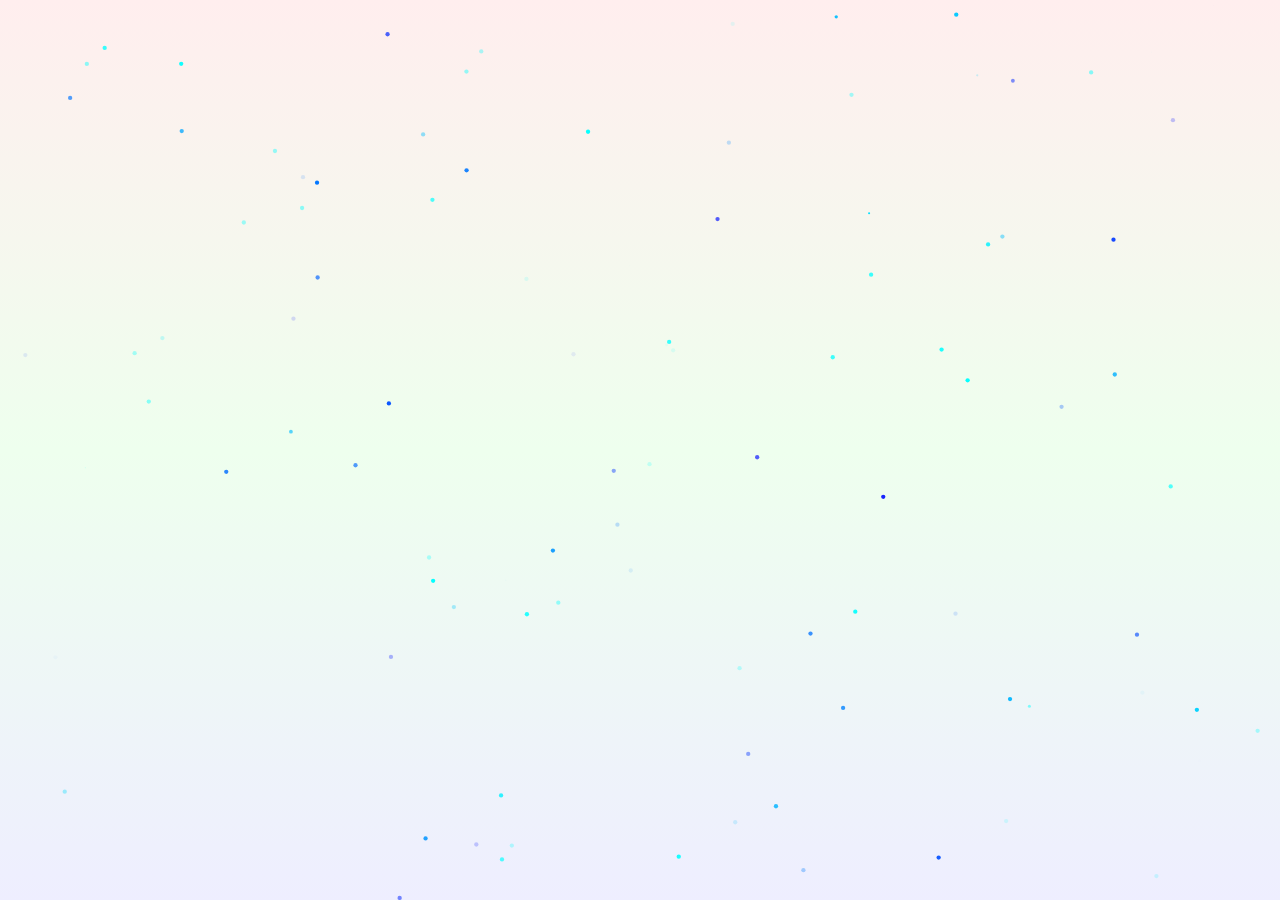
<file: test.html>
<!DOCTYPE html>
<html lang="en">
<head>
    <meta charset="UTF-8">
    <meta http-equiv="X-UA-Compatible" content="IE=edge">
    <meta name="viewport" content="width=device-width, initial-scale=1.0">
    <title>Document</title>
    <link rel="stylesheet" href="canvas.css">
</head>
<body>

    <canvas id="canvas1"></canvas>

    <script type="text/javascript" src="canvas.js"></script>
    <script>
        showCanvas();
        initCanvas();
    </script>
</body>
</html>
</file>
<file: canvas.css>
* {
    margin: 0;
    padding: 0;
    box-sizing: border-box;
}

#canvas1 {
    position: absolute;
    width: 100%;
    height: 100%;
    background: linear-gradient(#fee, #efe, #eef);
    z-index: -99999;
}

#canvas1.show
{
    display: block;
    animation: fadeInFromNone 1s;
}

@keyframes fadeInFromNone {
    0% {
        opacity: 0;
    }
    100% {
        opacity: 1;
    }
}
</file>
